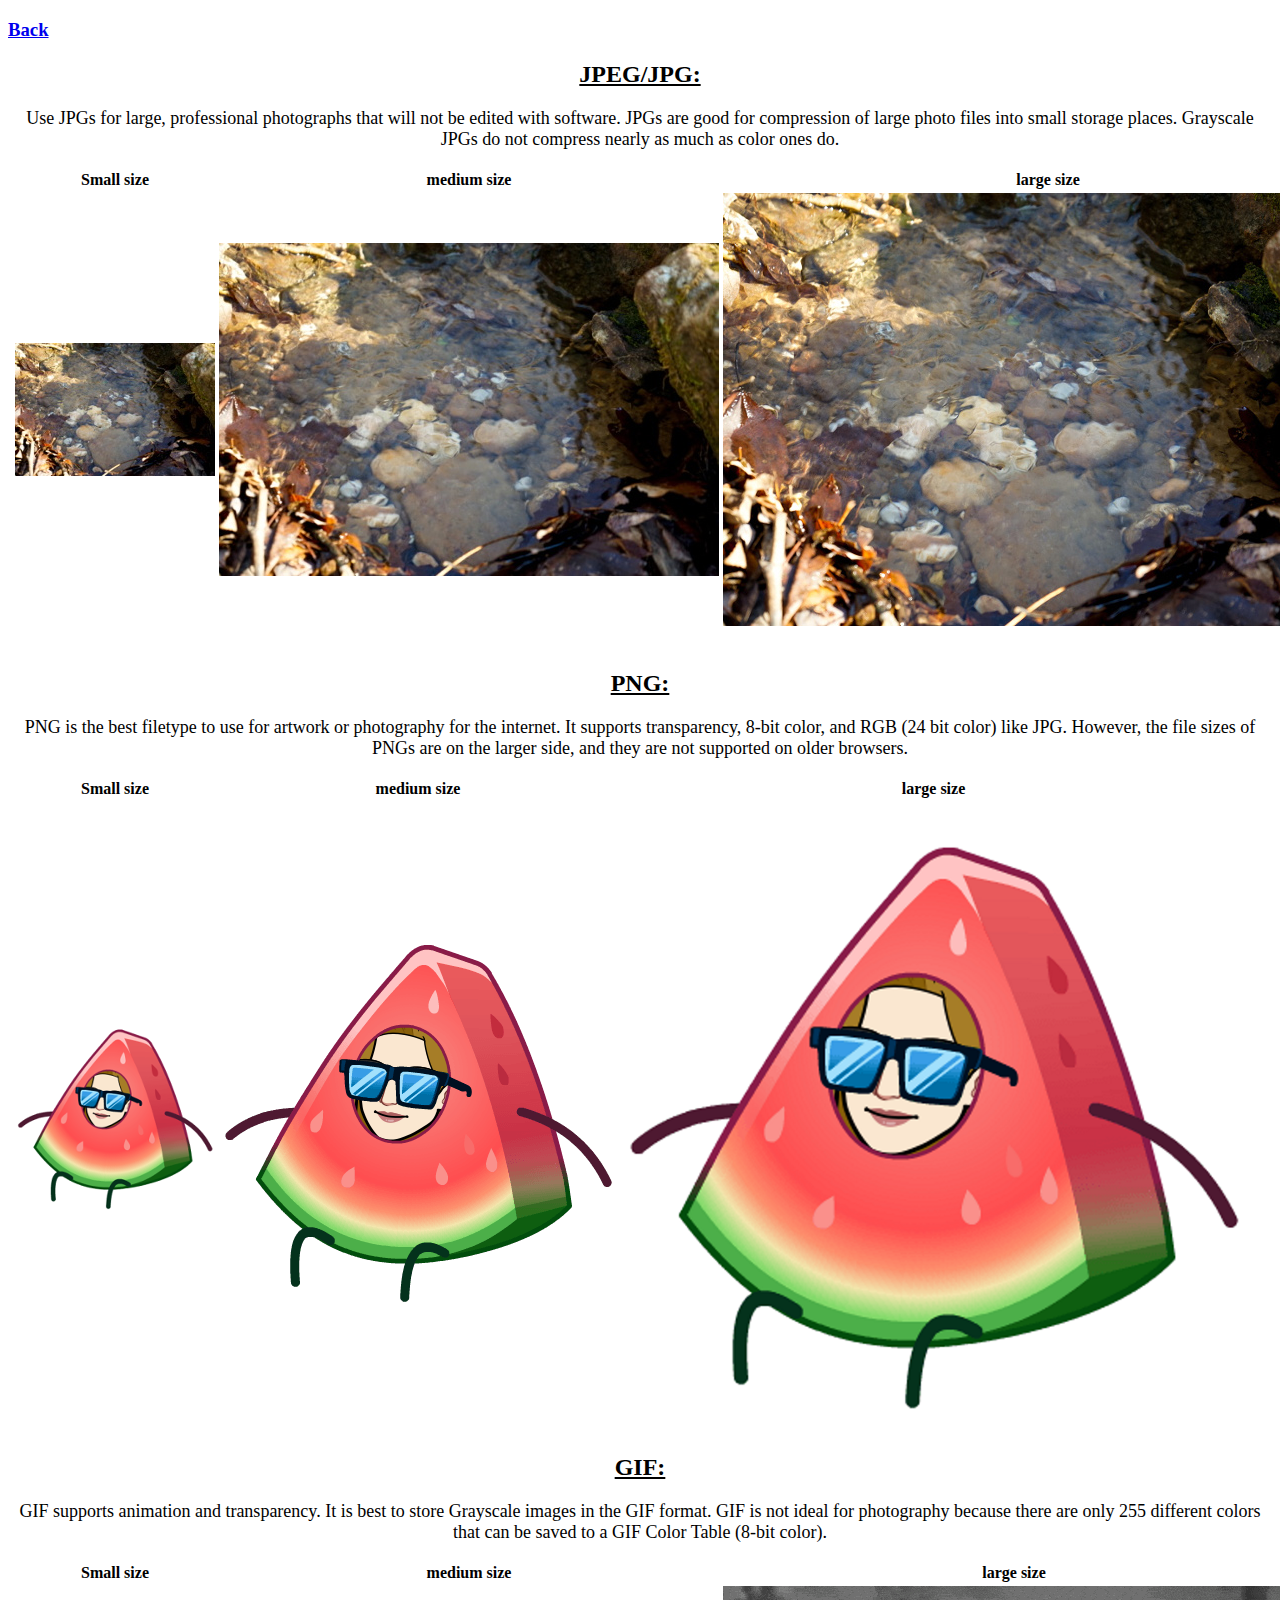
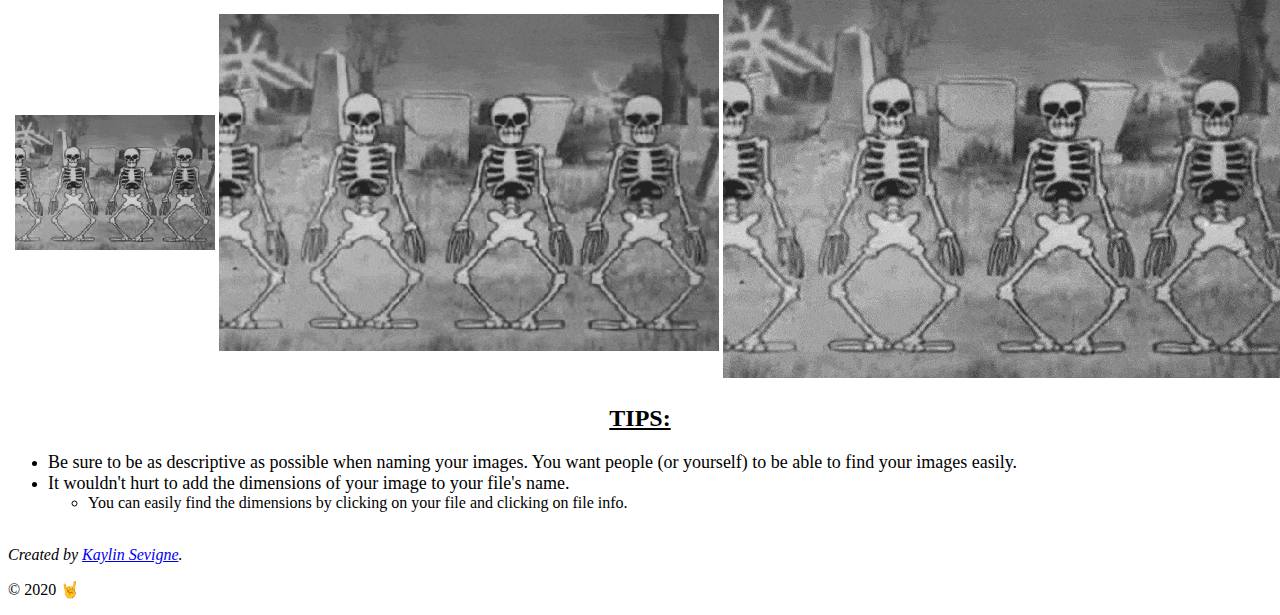
<file: pages/image-guide.html>
<!DOCTYPE html>

<html lang="en">
	<head>
	<meta charset="UTF-8">
		<!-- Kaylin Sevigne -->
		<!-- Created January 27, 2020 -->
		<!-- Altered January 30, 2020 -->
		<!-- Version 1.0 -->
		<title>Image Help</title>
	</head>
	
	<body>
		
		<a href="./dev02.html"><h3>Back</h3></a>
		<center><h2><u>JPEG/JPG:</u></h2></center>
		<center><font size="4">Use JPGs for large, professional photographs that will not be edited with software. JPGs are good for compression of large photo files into small storage places.
		Grayscale JPGs do not compress nearly as much as color ones do.</font></center><br/>
        <table>
            <tr>
                <th></th>
                <th scope="col">Small size</th>
                <th scope="col">medium size</th>
                <th scope="col">large size</th>
            </tr>
            <tr>
                <th></th>
                <td><img src="../img/cane-creek-water-SM-200x133.jpg" width="200" height="133" alt="jpg small example"/></td>
                <td><img src="../img/cane-creek-water-MD-500x333.jpg" width="500" height="333" alt="jpg medium example"/></td>
                <td><img src="../img/cane-creek-water-LG-650x433.jpg" width="650" height="433" alt="jpg large example"/></td>
            </tr>
		</table>
			<br/>
			<center><h2><u>PNG:</u></h2></center>
		<center><font size="4">PNG is the best filetype to use for artwork or photography for the internet. It supports transparency, 8-bit color, and RGB (24 bit color) like JPG. 
		However, the file sizes of PNGs are on the larger side, and they are not supported on older browsers.</font></center><br/>
		<table>
			<tr>
                <th></th>
                <th scope="col">Small size</th>
                <th scope="col">medium size</th>
                <th scope="col">large size</th>
            </tr>
            <tr>
                <th></th>
                <td><img src="../img/kaylin-watermelon-bitmoji-SM-200x200.png" width="200" height="200" alt="png small example"/></td>
                <td><img src="../img/kaylin-watermelon-bitmoji-MD-398x398.png" width="398" height="398" alt="png medium example"/></td>
                <td><img src="../img/kaylin-watermelon-bitmoji-LG-625x625.png" width="625" height="625" alt="png large example"/></td>
            </tr>
		</table>
		<center><h2><u>GIF:</u></h2></center>
		<center><font size="4">GIF supports animation and transparency. It is best to store Grayscale images in the GIF format. GIF is not ideal for photography because there are only 255
		different colors that can be saved to a GIF Color Table (8-bit color).</font></center><br/>
		<table>
			<tr>
                <th></th>
                <th scope="col">Small size</th>
                <th scope="col">medium size</th>
                <th scope="col">large size</th>
            </tr>
            <tr>
                <th></th>
                <td><img src="../img/spooky-scary-skeletons-SM-200x135.gif" width="200" height="135" alt="gif small example"/></td>
                <td><img src="../img/spooky-scary-skeletons-MD-500x337.gif" width="500" height="337" alt="gif medium example"/></td>
                <td><img src="../img/spooky-scary-skeletons-LG-582x392.gif" width="582" height="392" alt="gif large example"/></td>
            </tr>
        </table>
		<center><h2><u>TIPS:</u></h2></center>
		<ul>
			<li><font size="4">Be sure to be as descriptive as possible when naming your images. You want people (or yourself) to be able to find your images easily.</font></li>
			<li><font size="4">It wouldn't hurt to add the dimensions of your image to your file's name.</font>
				<ul>
					<li>You can easily find the dimensions by clicking on your file and clicking on file info.</li>
				</ul></li>
			
		</ul>
        <br/>
		<footer>
			<address>
				Created by <a href="mailto:ksevigne@una.edu">Kaylin Sevigne</a>.				
			</address>
			<p>&copy; 2020 &#129304;</p>
		</footer>
	</body>
	
</html>
</file>
